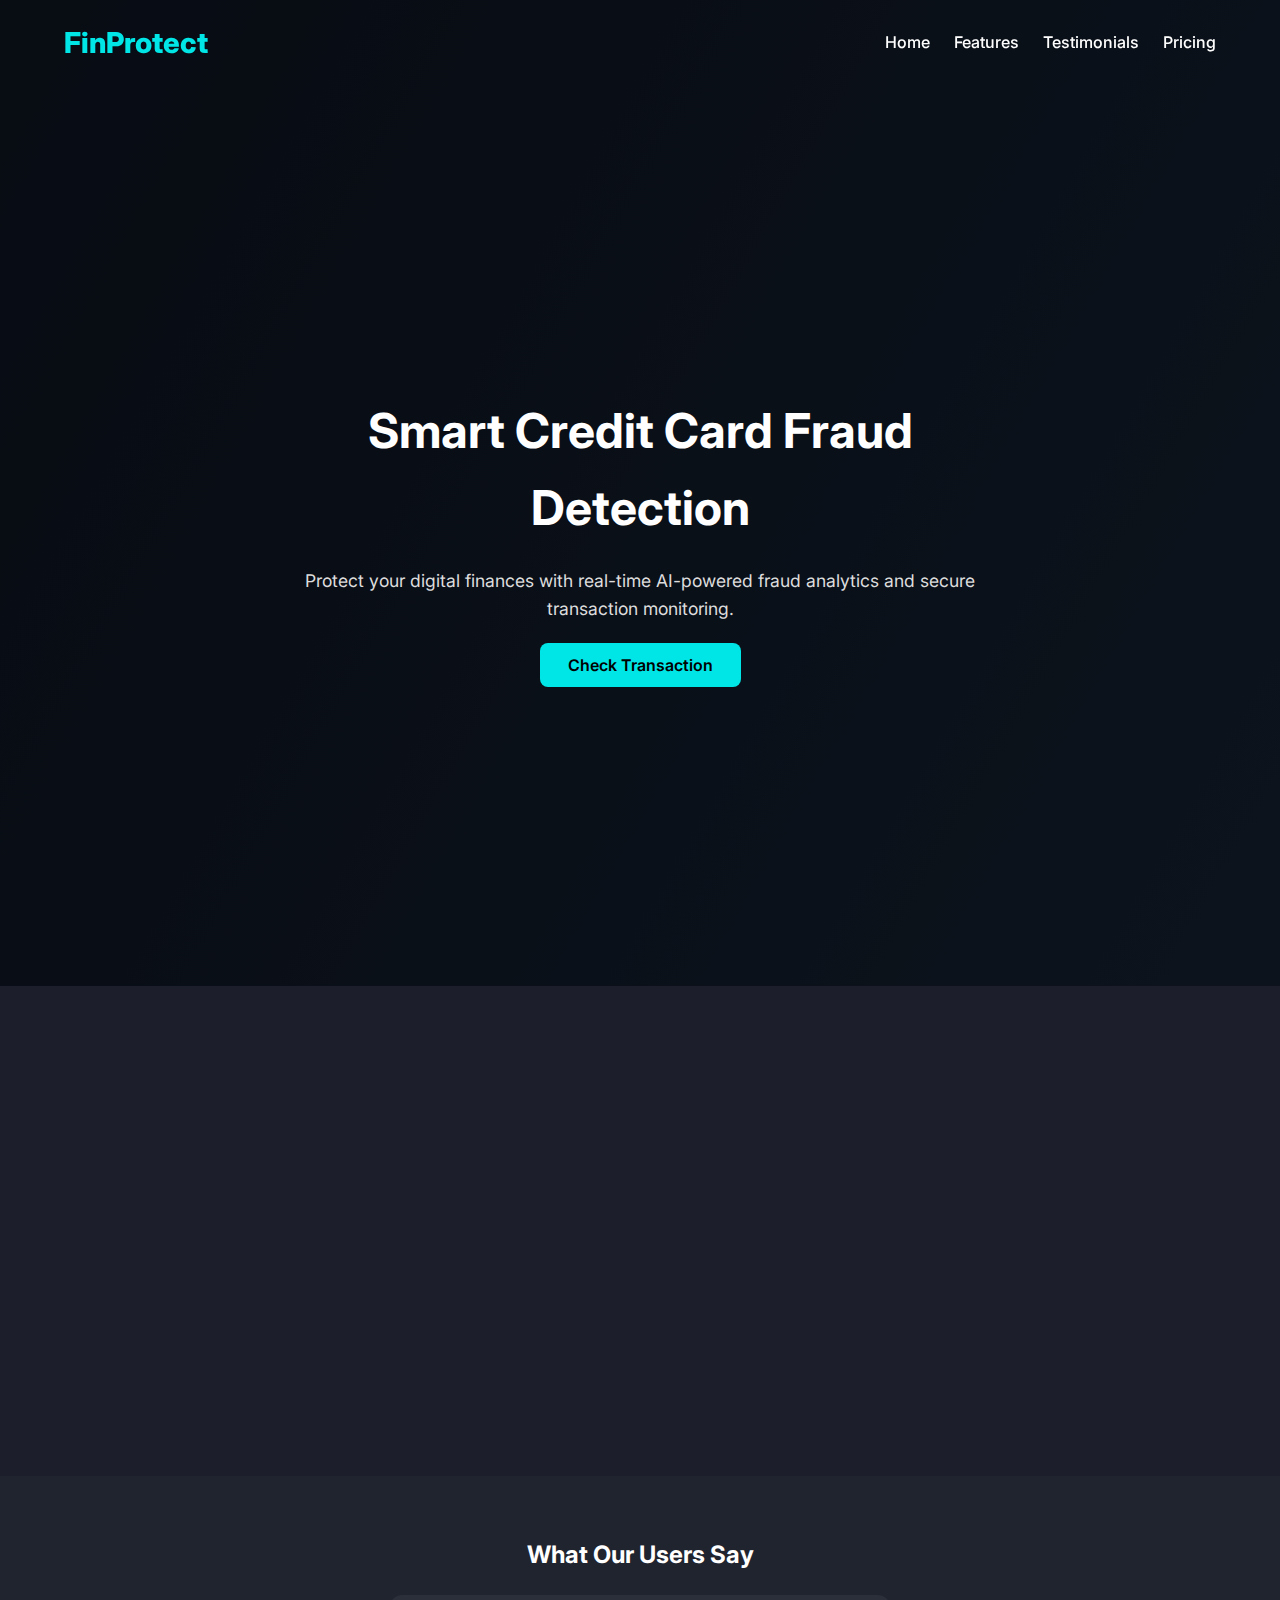
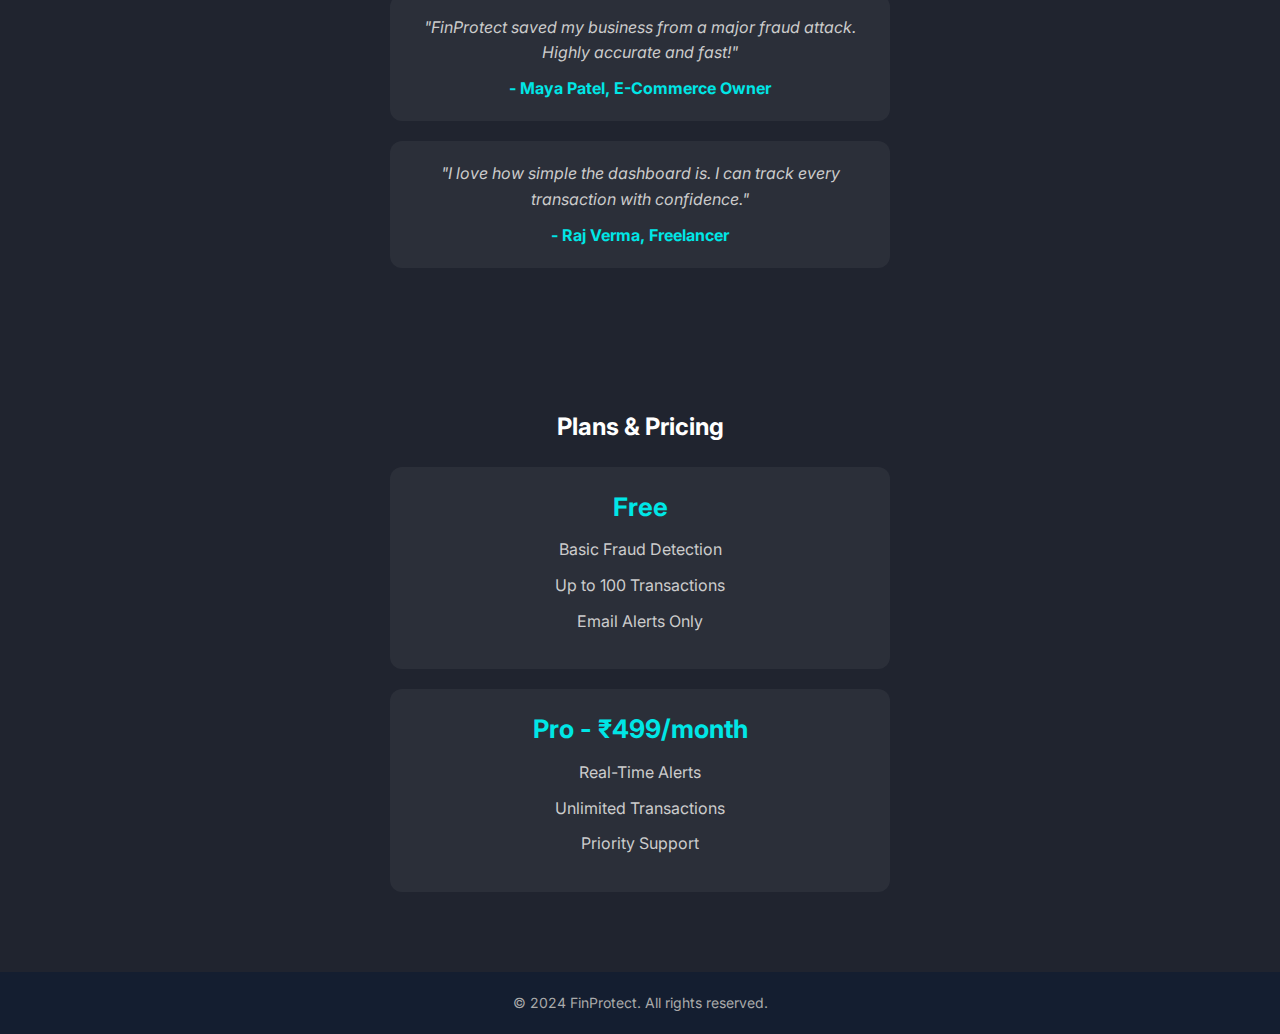
<file: templates/index.html>
<!DOCTYPE html>
<html lang="en">
<head>
  <meta charset="UTF-8">
  <meta name="viewport" content="width=device-width, initial-scale=1.0">
  <title>FinProtect - Smart Fraud Detection</title>
  <link href="https://fonts.googleapis.com/css2?family=Inter:wght@400;600;800&display=swap" rel="stylesheet">
  <style>
    * {
      margin: 0;
      padding: 0;
      box-sizing: border-box;
      font-family: 'Inter', sans-serif;
    }

    body {
      background: linear-gradient(120deg, #141e30, #243b55);
      color: #fff;
      line-height: 1.6;
      overflow-x: hidden;
      scroll-behavior: smooth;
    }

    header {
      padding: 20px 5%;
      display: flex;
      justify-content: space-between;
      align-items: center;
      background-color: rgba(0, 0, 0, 0.6);
      position: sticky;
      top: 0;
      z-index: 1000;
    }

    .logo {
      font-size: 1.8rem;
      font-weight: 800;
      color: #00e6e6;
    }

    nav a {
      margin-left: 20px;
      color: #fff;
      text-decoration: none;
      font-weight: 500;
      transition: color 0.3s ease;
    }

    nav a:hover {
      color: #00e6e6;
    }

    .user-info {
      margin-left: 20px;
      font-size: 0.95rem;
      color: #ccc;
    }

    .hero {
      height: 100vh;
      display: flex;
      flex-direction: column;
      justify-content: center;
      align-items: center;
      text-align: center;
      padding: 0 20px;
      background: url('https://images.unsplash.com/photo-1581093588401-7c2c28b6c865?auto=format&fit=crop&w=1450&q=80') no-repeat center center/cover;
      position: relative;
    }

    .hero::before {
      content: "";
      position: absolute;
      top: 0; left: 0; right: 0; bottom: 0;
      background: rgba(0, 0, 0, 0.6);
    }

    .hero-content {
      position: relative;
      z-index: 2;
      max-width: 700px;
      animation: fadeInUp 1.2s ease-out;
    }

    .hero h1 {
      font-size: 3rem;
      margin-bottom: 20px;
    }

    .hero p {
      font-size: 1.1rem;
      margin-bottom: 30px;
      color: #ddd;
    }

    .hero a {
      padding: 12px 28px;
      background-color: #00e6e6;
      color: #000;
      text-decoration: none;
      font-weight: 600;
      border-radius: 8px;
      transition: 0.3s ease;
    }

    .hero a:hover {
      background-color: #00cccc;
    }

    section.features {
      display: grid;
      grid-template-columns: repeat(auto-fit, minmax(280px, 1fr));
      gap: 30px;
      padding: 60px 5%;
      background: #1c1f2b;
    }

    .feature-box {
      background: rgba(255, 255, 255, 0.05);
      padding: 25px;
      border-radius: 12px;
      text-align: center;
      transition: transform 0.3s ease, background 0.3s ease;
      animation: fadeInZoom 1s ease forwards;
      opacity: 0;
    }

    .feature-box:hover {
      transform: translateY(-5px) scale(1.02);
      background: rgba(255, 255, 255, 0.08);
    }

    .feature-box h3 {
      margin-bottom: 10px;
      font-size: 1.3rem;
      color: #00e6e6;
    }

    section.testimonials, section.pricing {
      padding: 60px 5%;
      background-color: #20242f;
      text-align: center;
    }

    .testimonial, .pricing-plan {
      max-width: 500px;
      margin: 20px auto;
      background: rgba(255, 255, 255, 0.05);
      padding: 20px;
      border-radius: 12px;
      transition: transform 0.3s ease;
    }

    .testimonial:hover, .pricing-plan:hover {
      transform: translateY(-8px);
    }

    .testimonial p {
      font-style: italic;
      color: #ccc;
    }

    .testimonial strong {
      display: block;
      margin-top: 10px;
      color: #00e6e6;
    }

    .pricing-plan h3 {
      font-size: 1.6rem;
      color: #00e6e6;
      margin-bottom: 10px;
    }

    .pricing-plan ul {
      list-style: none;
      padding: 0;
      margin-bottom: 15px;
    }

    .pricing-plan ul li {
      margin: 10px 0;
      color: #ccc;
    }

    footer {
      padding: 20px 5%;
      background: #141e30;
      text-align: center;
      font-size: 14px;
      color: #aaa;
    }

    @keyframes fadeInUp {
      from {
        opacity: 0;
        transform: translateY(20px);
      }
      to {
        opacity: 1;
        transform: translateY(0);
      }
    }

    @keyframes fadeInZoom {
      from {
        opacity: 0;
        transform: scale(0.9);
      }
      to {
        opacity: 1;
        transform: scale(1);
      }
    }
  </style>
</head>
<body>
  <header>
    <div class="logo">FinProtect</div>
    <nav>
      <a href="#">Home</a>
      <a href="#features">Features</a>
      <a href="#testimonials">Testimonials</a>
      <a href="#pricing">Pricing</a>
      <!-- <a href="#contact">Contact</a> -->
      <!-- <span class="user-info">Welcome, {{ user_email }}</span> -->
    </nav>
  </header>

  <section class="hero">
    <div class="hero-content">
      <h1>Smart Credit Card Fraud Detection</h1>
      <p>Protect your digital finances with real-time AI-powered fraud analytics and secure transaction monitoring.</p>
      <a href="/dashboard">Check Transaction</a>
    </div>
  </section>

  <section class="features" id="features">
    <div class="feature-box" style="animation-delay: 0.2s">
      <h3>Real-Time Alerts</h3>
      <p>Instant fraud warnings to keep you ahead of cyber threats and unauthorized transactions.</p>
    </div>
    <div class="feature-box" style="animation-delay: 0.4s">
      <h3>AI Pattern Detection</h3>
      <p>Machine learning models trained on thousands of patterns to detect anomalies effectively.</p>
    </div>
    <div class="feature-box" style="animation-delay: 0.6s">
      <h3>User Dashboard</h3>
      <p>Easy-to-use interface to review recent transactions and system alerts in one place.</p>
    </div>
    <div class="feature-box" style="animation-delay: 0.8s">
      <h3>Secure Database</h3>
      <p>We use encrypted communication and secure storage to keep your data safe 24/7.</p>
    </div>
    <div class="feature-box" style="animation-delay: 1s">
      <h3>Transaction History</h3>
      <p>View and track your complete payment history with filters and downloadable reports.</p>
    </div>
    <div class="feature-box" style="animation-delay: 1.2s">
      <h3>Profile Insights</h3>
      <p>Visualize personal risk level, login activity, and fraud predictions through your profile panel.</p>
    </div>
  </section>

  <section class="testimonials" id="testimonials">
    <h2>What Our Users Say</h2>
    <div class="testimonial">
      <p>"FinProtect saved my business from a major fraud attack. Highly accurate and fast!"</p>
      <strong>- Maya Patel, E-Commerce Owner</strong>
    </div>
    <div class="testimonial">
      <p>"I love how simple the dashboard is. I can track every transaction with confidence."</p>
      <strong>- Raj Verma, Freelancer</strong>
    </div>
  </section>

  <section class="pricing" id="pricing">
    <h2>Plans & Pricing</h2>
    <div class="pricing-plan">
      <h3>Free</h3>
      <ul>
        <li>Basic Fraud Detection</li>
        <li>Up to 100 Transactions</li>
        <li>Email Alerts Only</li>
      </ul>
    </div>
    <div class="pricing-plan">
      <h3>Pro - ₹499/month</h3>
      <ul>
        <li>Real-Time Alerts</li>
        <li>Unlimited Transactions</li>
        <li>Priority Support</li>
      </ul>
    </div>
  </section>

  <footer id="contact">
    <p>&copy; 2024 FinProtect. All rights reserved.</p>
  </footer>
</body>
</html>
</file>
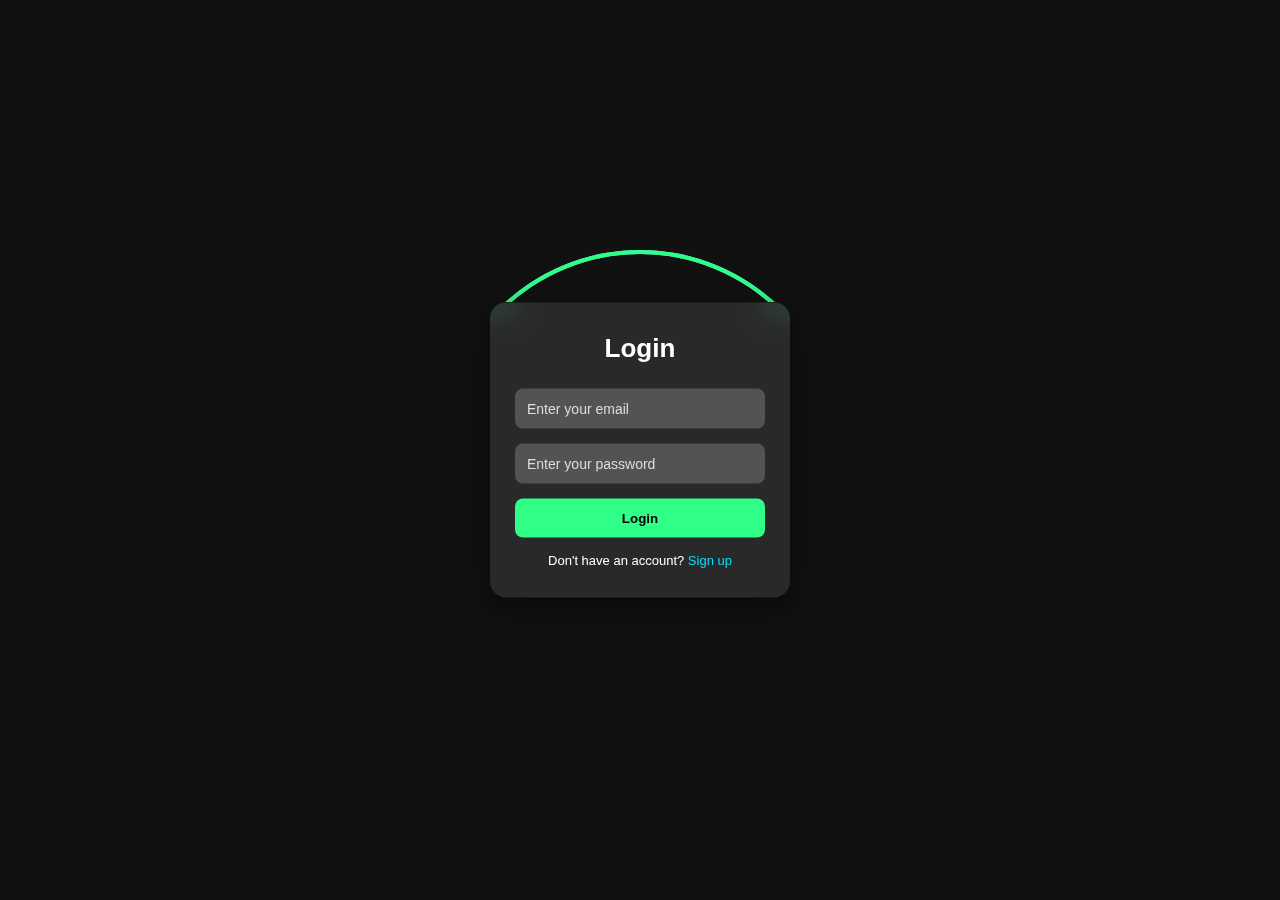
<file: templates/login.html>
<!-- <!DOCTYPE html>
<html lang="en">
<head>
    <meta charset="UTF-8">
    <meta name="viewport" content="width=device-width, initial-scale=1.0">
    <title>Login - Banking Portal</title>
    <link href="https://cdn.jsdelivr.net/npm/bootstrap@5.3.0/dist/css/bootstrap.min.css" rel="stylesheet">
    <script src="https://cdnjs.cloudflare.com/ajax/libs/jquery/3.6.0/jquery.min.js"></script>
    <style>
        /* Background image with overlay */
        body {
    background: url("{{ url_for('static', filename='banking_bg.jpg') }}") no-repeat center center/cover;
    height: 100vh;
    display: flex;
    justify-content: center;
    align-items: center;
    position: relative;
}


        /* Dark overlay for readability */
        body::before {
            content: "";
            position: absolute;
            top: 0;
            left: 0;
            width: 100%;
            height: 100%;
            background: rgba(0, 0, 0, 0.6);
            z-index: 1;
        }

        /* Card styling */
        .card {
            width: 350px;
            padding: 20px;
            border-radius: 12px;
            background: rgba(255, 255, 255, 0.9);
            box-shadow: 0px 4px 10px rgba(0, 0, 0, 0.3);
            transform: scale(0.9);
            animation: popIn 0.5s ease-in-out forwards;
            z-index: 2;
        }

        /* Smooth button hover effect */
        .btn-primary {
            background: #0056b3;
            border: none;
            transition: all 0.3s ease;
        }

        .btn-primary:hover {
            background: #004494;
            transform: scale(1.05);
        }

        /* Fade-in effect for page */
        @keyframes fadeIn {
            from {
                opacity: 0;
            }
            to {
                opacity: 1;
            }
        }

        /* Pop-in effect for login form */
        @keyframes popIn {
            from {
                opacity: 0;
                transform: scale(0.8);
            }
            to {
                opacity: 1;
                transform: scale(1);
            }
        }
    </style>
</head>
<body>
    <div class="card">
        <h2 class="text-center">Bank Login</h2>
        <form action="/login" method="POST">
            <div class="mb-3">
                <label class="form-label">Email</label>
                <input type="email" name="email" class="form-control" placeholder="Enter your email" required>
            </div>
            <div class="mb-3">
                <label class="form-label">Password</label>
                <input type="password" name="password" class="form-control" placeholder="Enter your password" required>
            </div>
            <button type="submit" class="btn btn-primary w-100">Login</button>
        </form>
        <p class="mt-3 text-center">Don't have an account? <a href="/signup">Sign up</a></p>
    </div>
</body>
</html> -->

<!DOCTYPE html>
<html lang="en">
<head>
  <meta charset="UTF-8" />
  <meta name="viewport" content="width=device-width, initial-scale=1.0" />
  <title>Animated Ring Login</title>
  <style>
    * {
      margin: 0;
      padding: 0;
      box-sizing: border-box;
      font-family: 'Segoe UI', sans-serif;
    }

    body {
      height: 100vh;
      background: #111;
      display: flex;
      justify-content: center;
      align-items: center;
      overflow: hidden;
    }

    .container {
      position: relative;
      width: 400px;
      height: 400px;
    }

    .ring {
      position: absolute;
      width: 100%;
      height: 100%;
      border-radius: 50%;
      border: 4px solid transparent;
      animation: rotate 2s linear infinite;
    }

    .ring:nth-child(1) {
      border-top: 4px solid #ff3c3c;
      animation-delay: 0s;
    }

    .ring:nth-child(2) {
      border-top: 4px solid #00e0ff;
      animation-delay: 0.3s;
    }

    .ring:nth-child(3) {
      border-top: 4px solid #30ff87;
      animation-delay: 0.6s;
    }

    @keyframes rotate {
      0%   { transform: rotate(0deg); }
      100% { transform: rotate(360deg); }
    }

    .login-box {
      position: absolute;
      top: 50%;
      left: 50%;
      transform: translate(-50%, -50%);
      background: rgba(255, 255, 255, 0.1);
      backdrop-filter: blur(15px);
      border-radius: 16px;
      padding: 30px 25px;
      width: 300px;
      box-shadow: 0 10px 30px rgba(0, 0, 0, 0.5);
      color: #fff;
      z-index: 5;
    }

    .login-box h2 {
      text-align: center;
      margin-bottom: 25px;
      font-size: 26px;
    }

    .login-box input {
      width: 100%;
      padding: 12px;
      margin-bottom: 15px;
      border: none;
      border-radius: 8px;
      background: rgba(255, 255, 255, 0.2);
      color: #fff;
      font-size: 14px;
    }

    .login-box input::placeholder {
      color: #ddd;
    }

    .login-box button {
      width: 100%;
      padding: 12px;
      background-color: #30ff87;
      color: #000;
      border: none;
      border-radius: 8px;
      font-weight: bold;
      cursor: pointer;
      transition: 0.3s ease;
    }

    .login-box button:hover {
      background-color: #22cc6d;
    }

    .login-box p {
      text-align: center;
      margin-top: 15px;
      font-size: 13px;
    }

    .login-box a {
      color: #00e0ff;
      text-decoration: none;
    }

    .login-box a:hover {
      text-decoration: underline;
    }
  </style>
</head>
<body>
  <div class="container">
    <div class="ring"></div>
    <div class="ring"></div>
    <div class="ring"></div>

    <div class="login-box">
      <h2>Login</h2>
      <form action="/login" method="POST">
        <input type="email" name="email" placeholder="Enter your email" required />
        <input type="password" name="password" placeholder="Enter your password" required />
        <button type="submit">Login</button>
      </form>
      <p>Don't have an account? <a href="/signup">Sign up</a></p>
    </div>
  </div>
</body>
</html>
</file>
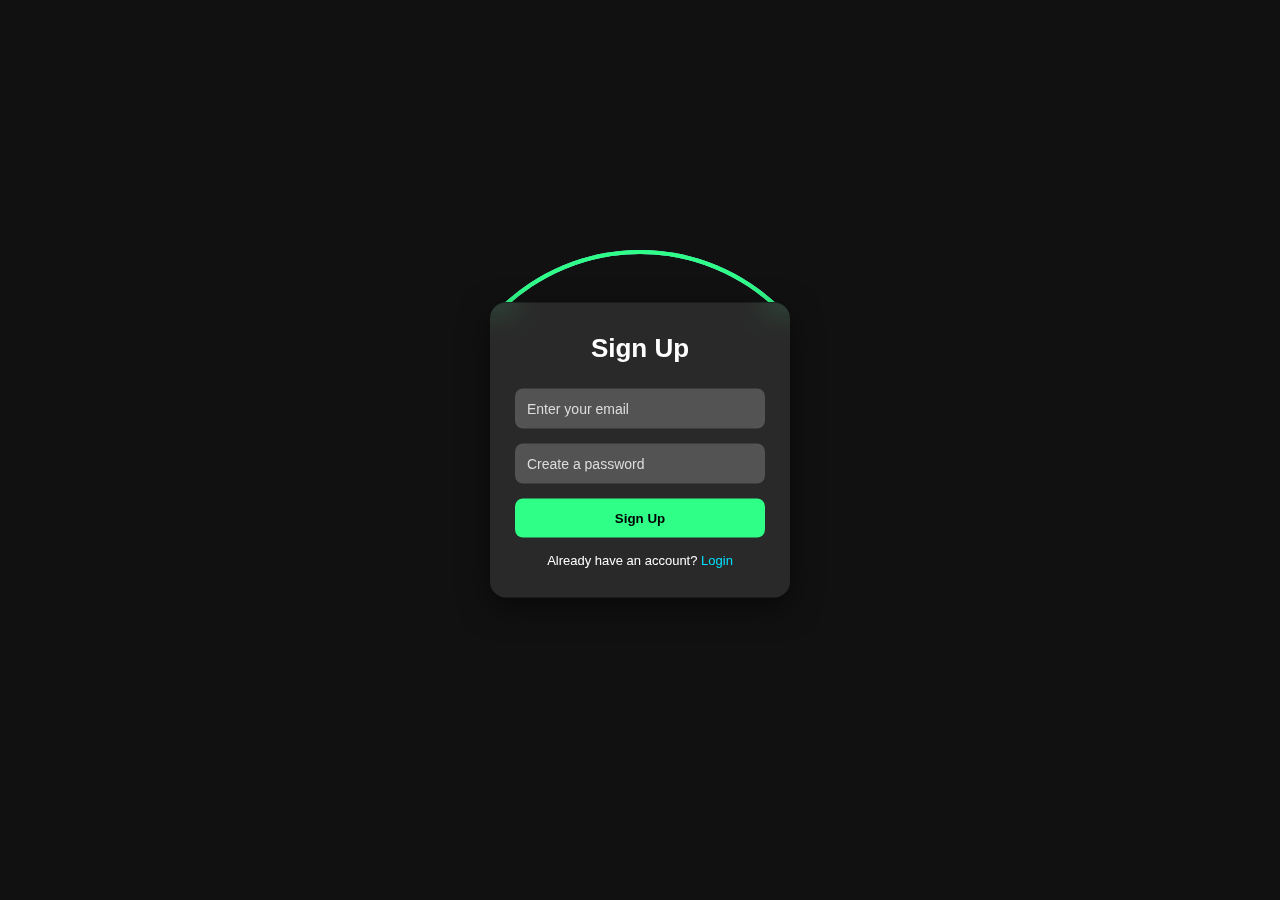
<file: templates/signup.html>
<!-- <!DOCTYPE html>
<html lang="en">
<head>
    <meta charset="UTF-8">
    <meta name="viewport" content="width=device-width, initial-scale=1.0">
    <title>Signup</title>
    <link href="https://cdn.jsdelivr.net/npm/bootstrap@5.3.0/dist/css/bootstrap.min.css" rel="stylesheet">
    <style>
        body {
            background: url("{{ url_for('static', filename='etienne-martin-2_K82gx9Uk8-unsplash.jpg') }}") no-repeat center center/cover;
            background-size: cover;
        }
        .card {
            background: rgba(255, 255, 255, 0.9);
            border-radius: 10px;
        }
    </style>
</head>
<body class="d-flex justify-content-center align-items-center vh-100">
    <div class="card p-4 shadow-lg" style="width: 350px;">
        <h2 class="text-center">Signup</h2>
        <form action="/signup" method="POST">
            <div class="mb-3">
                <label class="form-label">Email</label>
                <input type="email" name="email" class="form-control" placeholder="Enter your email" required>
            </div>
            <div class="mb-3">
                <label class="form-label">Password</label>
                <input type="password" name="password" class="form-control" placeholder="Enter your password" required>
            </div>
            <button type="submit" class="btn btn-primary w-100">Signup</button>
        </form>
        <p class="mt-3 text-center">Already have an account? <a href="/login">Login here</a></p>
    </div>
</body>
</html> -->

<!DOCTYPE html>
<html lang="en">
<head>
  <meta charset="UTF-8" />
  <meta name="viewport" content="width=device-width, initial-scale=1.0" />
  <title>Animated Ring Signup</title>
  <style>
    * {
      margin: 0;
      padding: 0;
      box-sizing: border-box;
      font-family: 'Segoe UI', sans-serif;
    }

    body {
      height: 100vh;
      background: #111;
      display: flex;
      justify-content: center;
      align-items: center;
      overflow: hidden;
    }

    .container {
      position: relative;
      width: 400px;
      height: 400px;
    }

    .ring {
      position: absolute;
      width: 100%;
      height: 100%;
      border-radius: 50%;
      border: 4px solid transparent;
      animation: rotate 2s linear infinite;
    }

    .ring:nth-child(1) {
      border-top: 4px solid #ff3c3c;
      animation-delay: 0s;
    }

    .ring:nth-child(2) {
      border-top: 4px solid #00e0ff;
      animation-delay: 0.3s;
    }

    .ring:nth-child(3) {
      border-top: 4px solid #30ff87;
      animation-delay: 0.6s;
    }

    @keyframes rotate {
      0%   { transform: rotate(0deg); }
      100% { transform: rotate(360deg); }
    }

    .login-box {
      position: absolute;
      top: 50%;
      left: 50%;
      transform: translate(-50%, -50%);
      background: rgba(255, 255, 255, 0.1);
      backdrop-filter: blur(15px);
      border-radius: 16px;
      padding: 30px 25px;
      width: 300px;
      box-shadow: 0 10px 30px rgba(0, 0, 0, 0.5);
      color: #fff;
      z-index: 5;
    }

    .login-box h2 {
      text-align: center;
      margin-bottom: 25px;
      font-size: 26px;
    }

    .login-box input {
      width: 100%;
      padding: 12px;
      margin-bottom: 15px;
      border: none;
      border-radius: 8px;
      background: rgba(255, 255, 255, 0.2);
      color: #fff;
      font-size: 14px;
    }

    .login-box input::placeholder {
      color: #ddd;
    }

    .login-box button {
      width: 100%;
      padding: 12px;
      background-color: #30ff87;
      color: #000;
      border: none;
      border-radius: 8px;
      font-weight: bold;
      cursor: pointer;
      transition: 0.3s ease;
    }

    .login-box button:hover {
      background-color: #22cc6d;
    }

    .login-box p {
      text-align: center;
      margin-top: 15px;
      font-size: 13px;
    }

    .login-box a {
      color: #00e0ff;
      text-decoration: none;
    }

    .login-box a:hover {
      text-decoration: underline;
    }
  </style>
</head>
<body>
  <div class="container">
    <div class="ring"></div>
    <div class="ring"></div>
    <div class="ring"></div>

    <div class="login-box">
      <h2>Sign Up</h2>
      <form action="/signup" method="POST">
        <input type="email" name="email" placeholder="Enter your email" required />
        <input type="password" name="password" placeholder="Create a password" required />
        <button type="submit">Sign Up</button>
      </form>
      <p>Already have an account? <a href="/login">Login</a></p>
    </div>
  </div>
</body>
</html>
</file>
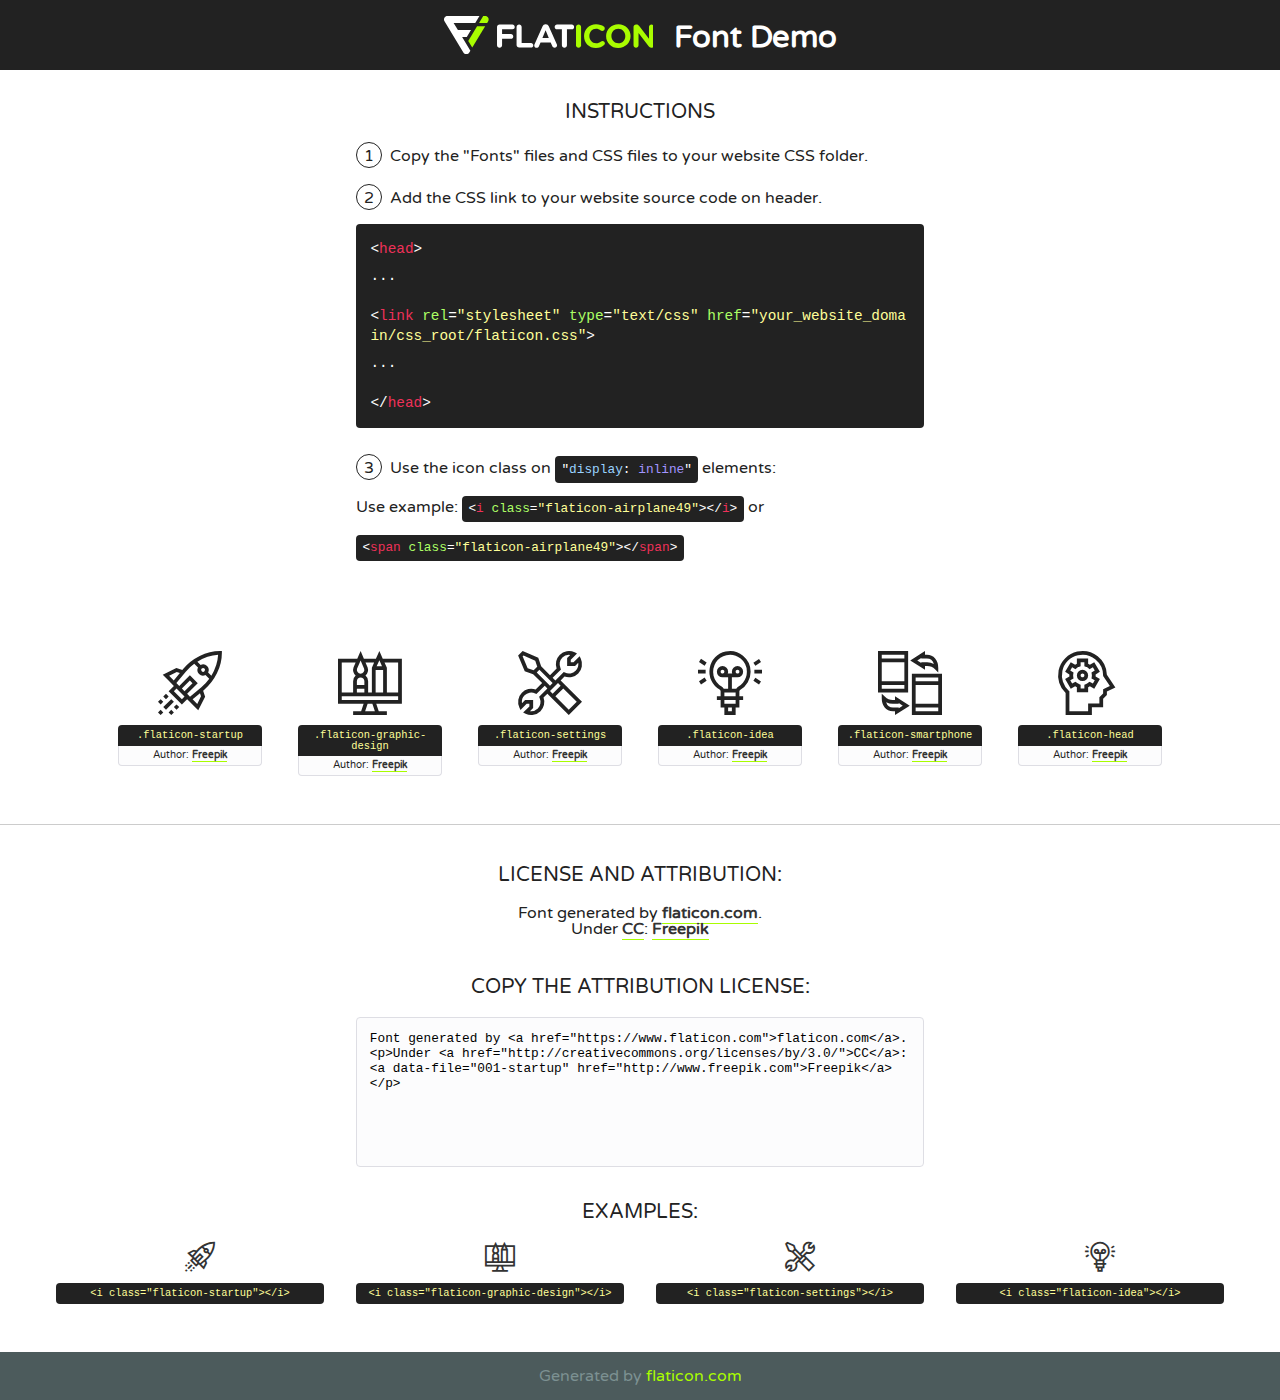
<file: static/fonts/flaticon/font/flaticon.html>
<!DOCTYPE html>
<!--
  Flaticon icon font: Flaticon
  Creation date: 03/04/2019 06:02
-->
<html>
<!DOCTYPE html>
<html>

<head>
    <title>Flaticon WebFont</title>
    <link href="http://fonts.googleapis.com/css?family=Varela+Round" rel="stylesheet" type="text/css" />
    <link rel="stylesheet" type="text/css" href="flaticon.css">
    <meta charset="UTF-8">
    <style>
    html, body, div, span, applet, object, iframe,
    h1, h2, h3, h4, h5, h6, p, blockquote, pre,
    a, abbr, acronym, address, big, cite, code,
    del, dfn, em, img, ins, kbd, q, s, samp,
    small, strike, strong, sub, sup, tt, var,
    b, u, i, center,
    dl, dt, dd, ol, ul, li,
    fieldset, form, label, legend,
    table, caption, tbody, tfoot, thead, tr, th, td,
    article, aside, canvas, details, embed, 
    figure, figcaption, footer, header, hgroup, 
    menu, nav, output, ruby, section, summary,
    time, mark, audio, video {
        margin: 0;
        padding: 0;
        border: 0;
        font-size: 100%;
        font: inherit;
        vertical-align: baseline;
    }
    /* HTML5 display-role reset for older browsers */
    article, aside, details, figcaption, figure, 
    footer, header, hgroup, menu, nav, section {
        display: block;
    }
    body {
        line-height: 1;
    }
    ol, ul {
        list-style: none;
    }
    blockquote, q {
        quotes: none;
    }
    blockquote:before, blockquote:after,
    q:before, q:after {
        content: '';
        content: none;
    }
    table {
        border-collapse: collapse;
        border-spacing: 0;
    }
    body {
        font-family: 'Varela Round', Helvetica, Arial, sans-serif;
        font-size: 16px;
        color: #222;
    }
    a {
        color: #333;
        border-bottom: 1px solid #a9fd00;
        font-weight: bold;
        text-decoration: none;
    }
    * {
        -moz-box-sizing: border-box;
        -webkit-box-sizing: border-box;
        box-sizing: border-box;
        margin: 0;
        padding: 0;
    }
    [class^="flaticon-"]:before, [class*=" flaticon-"]:before, [class^="flaticon-"]:after, [class*=" flaticon-"]:after {
        font-family: Flaticon;
        font-size: 30px;
        font-style: normal;
        margin-left: 20px;
        color: #333;
    }
    .wrapper {
        max-width: 600px;
        margin: auto;
        padding: 0 1em;
    }
    .title {
        font-size: 1.25em;
        text-align: center;
        margin-bottom: 1em;
        text-transform: uppercase;
    }
    header {
        text-align: center;
        background-color: #222;
        color: #fff;
        padding: 1em;
    }
    header .logo {
        width: 210px;
        height: 38px;
        display: inline-block;
        vertical-align: middle;
        margin-right: 1em;
        border: none;
    }
    header strong {
        font-size: 1.95em;
        font-weight: bold;
        vertical-align: middle;
        margin-top: 5px;
        display: inline-block;
    }
    .demo {
        margin: 2em auto;
        line-height: 1.25em;
    }
    .demo ul li {
        margin-bottom: 1em;
    }
    .demo ul li .num {
        color: #222;
        border-radius: 20px;
        display: inline-block;
        width: 26px;
        padding: 3px;
        height: 26px;
        text-align: center;
        margin-right: 0.5em;
        border: 1px solid #222;
    }
    .demo ul li code {
        background-color: #222;
        border-radius: 4px;
        padding: 0.25em 0.5em;
        display: inline-block;
        color: #fff;
        font-family: Consolas,Monaco,Lucida Console,Liberation Mono,DejaVu Sans Mono,Bitstream Vera Sans Mono,Courier New, monospace;
        font-weight: lighter;
        margin-top: 1em;
        font-size: 0.8em;
        word-break: break-all;
    }
    .demo ul li code.big {
        padding: 1em;
        font-size: 0.9em;
    }
    .demo ul li code .red {
        color: #EF3159;
    }
    .demo ul li code .green {
        color: #ACFF65;
    }
    .demo ul li code .yellow {
        color: #FFFF99;
    }
    .demo ul li code .blue {
        color: #99D3FF;
    }
    .demo ul li code .purple {
        color: #A295FF;
    }
    .demo ul li code .dots {
        margin-top: 0.5em;
        display: block;
    }
    #glyphs {
        border-bottom: 1px solid #ccc;
        padding: 2em 0;
        text-align: center;
    }
    .glyph {
        display: inline-block;
        width: 9em;
        margin: 1em;
        text-align: center;
        vertical-align: top;
        background: #FFF;
    }
    .glyph .glyph-icon {
        padding: 10px;
        display: block;
        font-family:"Flaticon";
        font-size: 64px;
        line-height: 1;
    }
    .glyph .glyph-icon:before {
        font-size: 64px;
        color: #222;
        margin-left: 0;
    }
    .class-name {
        font-size: 0.65em;
        background-color: #222;
        color: #fff;
        border-radius: 4px 4px 0 0;
        padding: 0.5em;
        color: #FFFF99;
        font-family: Consolas,Monaco,Lucida Console,Liberation Mono,DejaVu Sans Mono,Bitstream Vera Sans Mono,Courier New, monospace;
    }
    .author-name {
        font-size: 0.6em;
        background-color: #fcfcfd;
        border: 1px solid #DEDEE4;
        border-top: 0;
        border-radius: 0 0 4px 4px;
        padding: 0.5em;
    }
    .class-name:last-child {
        font-size: 10px;
        color:#888;
    }
    .class-name:last-child a {
        font-size: 10px;
        color:#555;
    }
    .class-name:last-child a:hover {
        color:#a9fd00;
    }
    .glyph > input {
        display: block;
        width: 100px;
        margin: 5px auto;
        text-align: center;
        font-size: 12px;
        cursor: text;
    }
    .glyph > input.icon-input {
        font-family:"Flaticon";
        font-size: 16px;
        margin-bottom: 10px;
    }
    .attribution .title {
        margin-top: 2em;
    }
    .attribution textarea {
        background-color: #fcfcfd;
        padding: 1em;
        border: none;
        box-shadow: none;
        border: 1px solid #DEDEE4;
        border-radius: 4px;
        resize: none;
        width: 100%;
        height: 150px;
        font-size: 0.8em;
        font-family: Consolas,Monaco,Lucida Console,Liberation Mono,DejaVu Sans Mono,Bitstream Vera Sans Mono,Courier New, monospace;
        -webkit-appearance: none;
    }
    .iconsuse {
        margin: 2em auto;
        text-align: center;
        max-width: 1200px;
    }
    .iconsuse:after {
        content: '';
        display: table;
        clear: both;
    }
    .iconsuse .image {
        float: left;
        width: 25%;
        padding: 0 1em;
    }
    .iconsuse .image p {
        margin-bottom: 1em;
    }
    .iconsuse .image span {
        display: block;
        font-size: 0.65em;
        background-color: #222;
        color: #fff;
        border-radius: 4px;
        padding: 0.5em;
        color: #FFFF99;
        margin-top: 1em;
        font-family: Consolas,Monaco,Lucida Console,Liberation Mono,DejaVu Sans Mono,Bitstream Vera Sans Mono,Courier New, monospace;
    }
    #footer {
        text-align: center;
        background-color: #4C5B5C;
        color: #7c9192;
        padding: 1em;
    }
    #footer a {
        border: none;
        color: #a9fd00;
        font-weight: normal;
    }
    @media (max-width: 960px) {
        .iconsuse .image {
            width: 50%;
        }
    }
    @media (max-width: 560px) {
        .iconsuse .image {
            width: 100%;
        }
    }
    </style>
</head>

<body class="characters-off">

    <header>
        <a href="https://www.flaticon.com" target="_blank" class="logo">
            <svg version="1.1" xmlns="http://www.w3.org/2000/svg" xmlns:xlink="http://www.w3.org/1999/xlink" xmlns:a="http://ns.adobe.com/AdobeSVGViewerExtensions/3.0/" viewBox="0 0 560.875 102.036" enable-background="new 0 0 560.875 102.036" xml:space="preserve">
                <defs>
                </defs>
                <g>
                    <g class="letters">
                        <path fill="#ffffff" d="M141.596,29.675c0-3.777,2.985-6.767,6.764-6.767h34.438c3.426,0,6.15,2.728,6.15,6.15
                        c0,3.43-2.724,6.149-6.15,6.149h-27.674v13.091h23.719c3.429,0,6.151,2.724,6.151,6.15c0,3.43-2.723,6.149-6.151,6.149h-23.719
                        v17.574c0,3.773-2.986,6.761-6.764,6.761c-3.779,0-6.764-2.989-6.764-6.761V29.675z"></path>
                        <path fill="#ffffff" d="M193.844,29.149c0-3.781,2.985-6.767,6.764-6.767c3.776,0,6.763,2.985,6.763,6.767v42.957h25.039
                        c3.426,0,6.149,2.726,6.149,6.153c0,3.425-2.723,6.15-6.149,6.15h-31.802c-3.779,0-6.764-2.986-6.764-6.768V29.149z"></path>
                        <path fill="#ffffff" d="M241.891,75.71l21.438-48.407c1.492-3.341,4.215-5.357,7.906-5.357h0.792
                        c3.686,0,6.323,2.017,7.815,5.357l21.439,48.407c0.436,0.967,0.701,1.845,0.701,2.723c0,3.602-2.809,6.501-6.414,6.501
                        c-3.161,0-5.269-1.845-6.499-4.655l-4.132-9.661h-27.059l-4.301,10.102c-1.144,2.631-3.426,4.214-6.237,4.214
                        c-3.517,0-6.24-2.81-6.24-6.325C241.1,77.64,241.451,76.677,241.891,75.71z M279.932,58.666l-8.521-20.297l-8.526,20.297H279.932
                        z"></path>
                        <path fill="#ffffff" d="M314.864,35.387H301.86c-3.429,0-6.239-2.813-6.239-6.238c0-3.429,2.811-6.24,6.239-6.24h39.533
                        c3.426,0,6.237,2.811,6.237,6.24c0,3.425-2.811,6.238-6.237,6.238h-13.001v42.785c0,3.773-2.99,6.761-6.764,6.761
                        c-3.779,0-6.764-2.989-6.764-6.761V35.387z"></path>
                        <path fill="#A9FD00" d="M352.615,29.149c0-3.781,2.985-6.767,6.767-6.767c3.774,0,6.761,2.985,6.761,6.767v49.024
                        c0,3.773-2.987,6.761-6.761,6.761c-3.781,0-6.767-2.989-6.767-6.761V29.149z"></path>
                        <path fill="#A9FD00" d="M374.132,53.836v-0.179c0-17.481,13.178-31.801,32.065-31.801c9.22,0,15.459,2.458,20.557,6.238
                        c1.402,1.054,2.637,2.985,2.637,5.357c0,3.692-2.985,6.59-6.681,6.59c-1.845,0-3.071-0.702-4.044-1.319
                        c-3.776-2.813-7.729-4.393-12.562-4.393c-10.364,0-17.831,8.611-17.831,19.154v0.173c0,10.542,7.291,19.329,17.831,19.329
                        c5.715,0,9.492-1.756,13.359-4.834c1.049-0.874,2.458-1.491,4.039-1.491c3.429,0,6.325,2.813,6.325,6.236
                        c0,2.106-1.056,3.78-2.282,4.834c-5.539,4.834-12.036,7.733-21.878,7.733C387.572,85.464,374.132,71.493,374.132,53.836z"></path>
                        <path fill="#A9FD00" d="M433.009,53.836v-0.179c0-17.481,13.79-31.801,32.766-31.801c18.981,0,32.592,14.143,32.592,31.628v0.173
                        c0,17.483-13.785,31.807-32.769,31.807C446.625,85.464,433.009,71.32,433.009,53.836z M484.224,53.836v-0.179
                        c0-10.539-7.725-19.326-18.626-19.326c-10.893,0-18.449,8.611-18.449,19.154v0.173c0,10.542,7.73,19.329,18.626,19.329
                        C476.676,72.986,484.224,64.378,484.224,53.836z"></path>
                        <path fill="#A9FD00" d="M506.233,29.321c0-3.774,2.99-6.763,6.767-6.763h1.401c3.252,0,5.183,1.583,7.029,3.953l26.093,34.265
                        V29.059c0-3.692,2.99-6.677,6.681-6.677c3.683,0,6.671,2.985,6.671,6.677v48.934c0,3.78-2.987,6.765-6.764,6.765h-0.436
                        c-3.257,0-5.188-1.581-7.034-3.953l-27.056-35.492v32.944c0,3.687-2.985,6.676-6.678,6.676c-3.683,0-6.673-2.989-6.673-6.676
                        V29.321z"></path>
                    </g>
                    <g class="insignia">
                        <path fill="#ffffff" d="M48.372,56.137h12.517l11.156-18.537H37.186L25.688,18.539h57.825L94.668,0H9.271
                        C5.925,0,2.842,1.801,1.198,4.716c-1.644,2.907-1.593,6.482,0.134,9.343l50.38,83.501c1.678,2.781,4.689,4.476,7.938,4.476
                        c3.246,0,6.257-1.695,7.935-4.476l2.898-4.804L48.372,56.137z"></path>
                        <g class="i">
                            <path fill="#A9FD00" d="M93.575,18.539h0.031v0.004l21.652,0.004l2.705-4.488c1.727-2.861,1.778-6.436,0.133-9.343
                            C116.454,1.801,113.371,0,110.026,0h-5.294L93.575,18.539z"></path>
                            <polygon fill="#A9FD00" points="88.291,27.356 64.725,66.486 75.519,84.404 109.942,27.356"></polygon>
                        </g>
                    </g>
                </g>
            </svg>
        </a>
        <strong>Font Demo</strong>
    </header>


    <section class="demo wrapper">

        <p class="title">Instructions</p>

        <ul>
            <li>
                <span class="num">1</span>Copy the "Fonts" files and CSS files to your website CSS folder.
            </li>
            <li>
                <span class="num">2</span>Add the CSS link to your website source code on header.
                <code class="big">
                    &lt;<span class="red">head</span>&gt;
                    <br/><span class="dots">...</span>
                    <br/>&lt;<span class="red">link</span> <span class="green">rel</span>=<span class="yellow">"stylesheet"</span> <span class="green">type</span>=<span class="yellow">"text/css"</span> <span class="green">href</span>=<span class="yellow">"your_website_domain/css_root/flaticon.css"</span>&gt;
                    <br/><span class="dots">...</span>
                    <br/>&lt;/<span class="red">head</span>&gt;
                </code>
            </li>

            <li>
                <p>
                    <span class="num">3</span>Use the icon class on <code>"<span class="blue">display</span>:<span class="purple"> inline</span>"</code> elements:
                    <br />
                    Use example: <code>&lt;<span class="red">i</span> <span class="green">class</span>=<span class="yellow">&quot;flaticon-airplane49&quot;</span>&gt;&lt;/<span class="red">i</span>&gt;</code> or <code>&lt;<span class="red">span</span> <span class="green">class</span>=<span class="yellow">&quot;flaticon-airplane49&quot;</span>&gt;&lt;/<span class="red">span</span>&gt;</code>
            </li>
        </ul>

    </section>




   <section id="glyphs">          
    
      
        <div class="glyph"><div class="glyph-icon flaticon-startup"></div>
            <div class="class-name">.flaticon-startup</div>
            <div class="author-name">Author: <a data-file="001-startup" href="http://www.freepik.com">Freepik</a> </div> 
        </div>        
        
        <div class="glyph"><div class="glyph-icon flaticon-graphic-design"></div>
            <div class="class-name">.flaticon-graphic-design</div>
            <div class="author-name">Author: <a data-file="002-graphic-design" href="http://www.freepik.com">Freepik</a> </div> 
        </div>        
        
        <div class="glyph"><div class="glyph-icon flaticon-settings"></div>
            <div class="class-name">.flaticon-settings</div>
            <div class="author-name">Author: <a data-file="003-settings" href="http://www.freepik.com">Freepik</a> </div> 
        </div>        
        
        <div class="glyph"><div class="glyph-icon flaticon-idea"></div>
            <div class="class-name">.flaticon-idea</div>
            <div class="author-name">Author: <a data-file="004-idea" href="http://www.freepik.com">Freepik</a> </div> 
        </div>        
        
        <div class="glyph"><div class="glyph-icon flaticon-smartphone"></div>
            <div class="class-name">.flaticon-smartphone</div>
            <div class="author-name">Author: <a data-file="005-smartphone" href="http://www.freepik.com">Freepik</a> </div> 
        </div>        
        
        <div class="glyph"><div class="glyph-icon flaticon-head"></div>
            <div class="class-name">.flaticon-head</div>
            <div class="author-name">Author: <a data-file="006-head" href="http://www.freepik.com">Freepik</a> </div> 
        </div>        
        

    </section>



    <section class="attribution wrapper"   style="text-align:center;">

      <div class="title">License and attribution:</div><div class="attrDiv">Font generated by <a href="https://www.flaticon.com">flaticon.com</a>. <div><p>Under <a href="http://creativecommons.org/licenses/by/3.0/">CC</a>: <a data-file="001-startup" href="http://www.freepik.com">Freepik</a></p>  </div>
      </div>
      <div class="title">Copy the Attribution License:</div>

    <textarea onclick="this.focus();this.select();">Font generated by &lt;a href=&quot;https://www.flaticon.com&quot;&gt;flaticon.com&lt;/a&gt;. <p>Under <a href="http://creativecommons.org/licenses/by/3.0/">CC</a>: <a data-file="001-startup" href="http://www.freepik.com">Freepik</a></p>  
     </textarea>

    </section>

    <section class="iconsuse">

          <div class="title">Examples:</div>            
             
            <div class="image">
                <p>
                    <i class="glyph-icon flaticon-startup"></i> 
                    <span>&lt;i class=&quot;flaticon-startup&quot;&gt;&lt;/i&gt;</span>
                </p>
            </div>
            
            <div class="image">
                <p>
                    <i class="glyph-icon flaticon-graphic-design"></i> 
                    <span>&lt;i class=&quot;flaticon-graphic-design&quot;&gt;&lt;/i&gt;</span>
                </p>
            </div>
            
            <div class="image">
                <p>
                    <i class="glyph-icon flaticon-settings"></i> 
                    <span>&lt;i class=&quot;flaticon-settings&quot;&gt;&lt;/i&gt;</span>
                </p>
            </div>
            
            <div class="image">
                <p>
                    <i class="glyph-icon flaticon-idea"></i> 
                    <span>&lt;i class=&quot;flaticon-idea&quot;&gt;&lt;/i&gt;</span>
                </p>
            </div>
                       
        </div>
                            
    </section>

<div id="footer">
    <div>Generated by <a href="https://www.flaticon.com">flaticon.com</a>
    </div>
</div>



</body>
</html>
</file>
<file: static/fonts/flaticon/font/flaticon.css>
/*
  	Flaticon icon font: Flaticon
  	Creation date: 03/04/2019 06:02
  	*/

@font-face {
  font-family: "Flaticon";
  src: url("./Flaticon.eot");
  src: url("./Flaticon.eot?#iefix") format("embedded-opentype"),
       url("./Flaticon.woff2") format("woff2"),
       url("./Flaticon.woff") format("woff"),
       url("./Flaticon.ttf") format("truetype"),
       url("./Flaticon.svg#Flaticon") format("svg");
  font-weight: normal;
  font-style: normal;
}

@media screen and (-webkit-min-device-pixel-ratio:0) {
  @font-face {
    font-family: "Flaticon";
    src: url("./Flaticon.svg#Flaticon") format("svg");
  }
}

[class^="flaticon-"]:before, [class*=" flaticon-"]:before,
[class^="flaticon-"]:after, [class*=" flaticon-"]:after {   
  font-family: Flaticon;
        font-style: normal;
  font-weight: normal;
  font-variant: normal;
  text-transform: none;
  line-height: 1;

  /* Better Font Rendering =========== */
  -webkit-font-smoothing: antialiased;
  -moz-osx-font-smoothing: grayscale;
}

.flaticon-startup:before { content: "\f100"; }
.flaticon-graphic-design:before { content: "\f101"; }
.flaticon-settings:before { content: "\f102"; }
.flaticon-idea:before { content: "\f103"; }
.flaticon-smartphone:before { content: "\f104"; }
.flaticon-head:before { content: "\f105"; }
</file>
